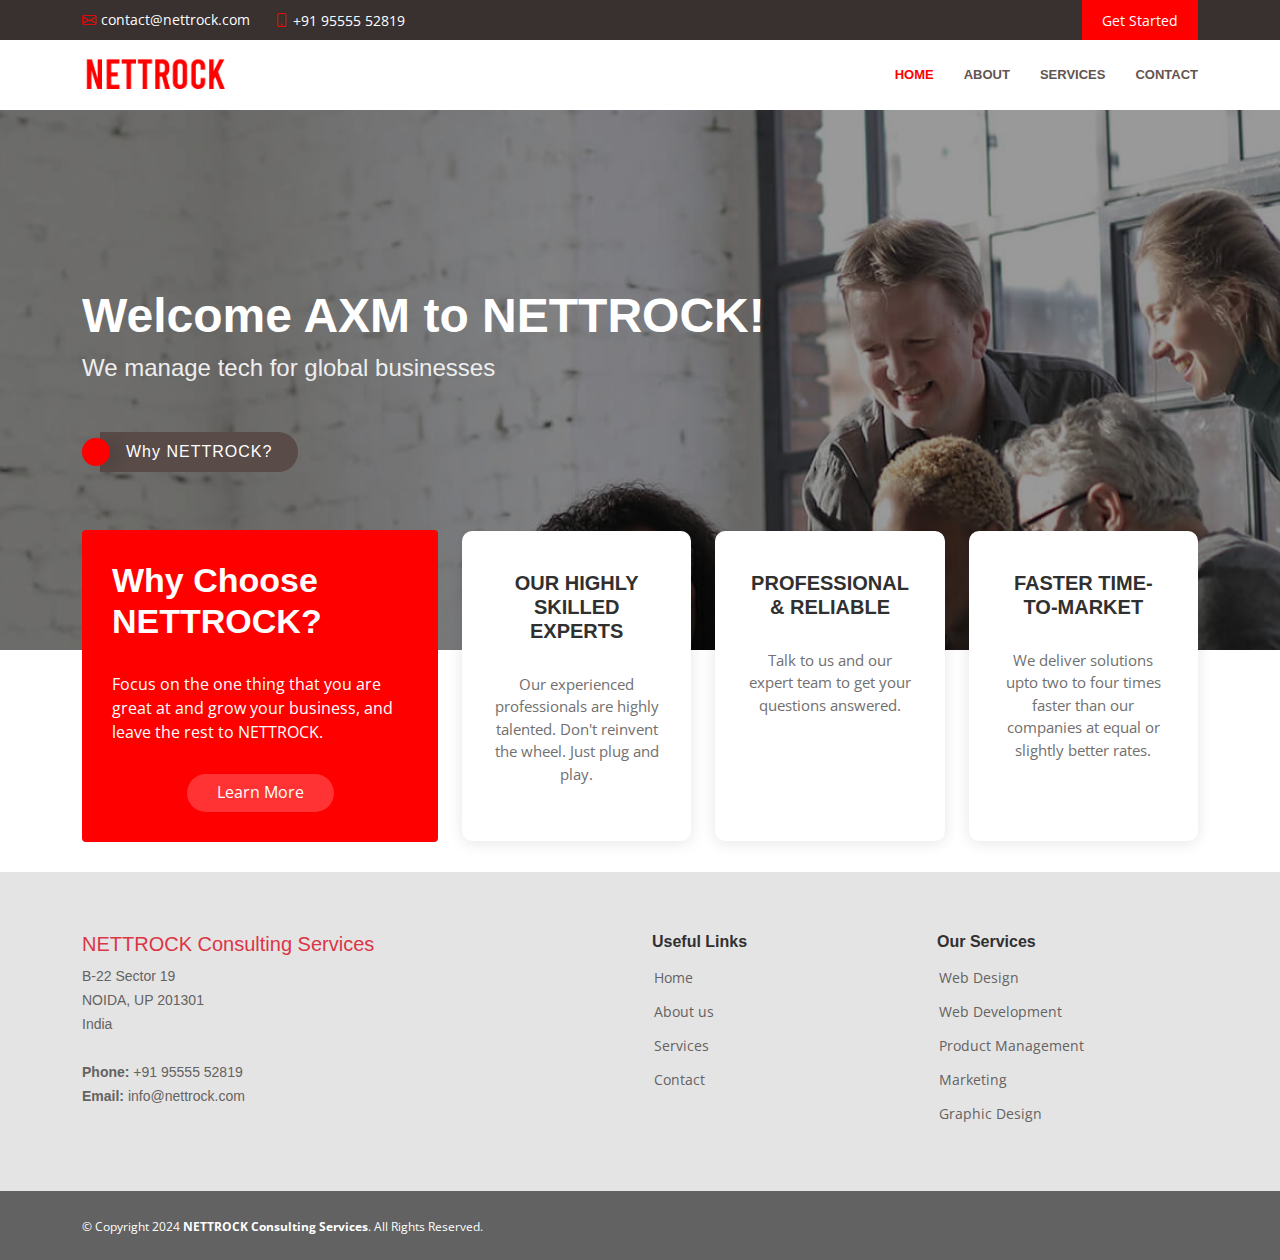
<file: index.html>
<!DOCTYPE html>
<html lang="en">


<!-- Mirrored from www.nettrock.com/ by HTTrack Website Copier/3.x [XR&CO'2014], Fri, 20 Jun 2025 09:49:19 GMT -->
<!-- Added by HTTrack --><meta http-equiv="content-type" content="text/html;charset=UTF-8" /><!-- /Added by HTTrack -->
<head>
	
<!-- Preload logo -->
<link rel="preload" as="image" href="/assets/img/nettrock-logo.png" type="image/png">

<!-- Preload fonts (for performance) -->
<link rel="preconnect" href="https://fonts.googleapis.com">
<link rel="preconnect" href="https://fonts.gstatic.com" crossorigin>
<link rel="preload" as="style" href="/assets/vendor/bootstrap/css/bootstrap.min.css">

	
  <meta charset="utf-8">
  <meta content="width=device-width, initial-scale=1.0" name="viewport">

  <title>Outsourced web and mobile app development services company | NETTROCK</title>
  <meta name="description" content="">
  <meta name="keywords" content="">

  <!-- Favicons -->
  <link href="assets/img/favicon.png" rel="icon">
  <link href="assets/img/apple-touch-icon.png" rel="apple-touch-icon">

  <!-- Google Fonts -->
 <!-- <link href="https://fonts.googleapis.com/css?family=Open+Sans:300,300i,400,400i,600,600i,700,700i|Raleway:300,300i,400,400i,500,500i,600,600i,700,700i|Poppins:300,300i,400,400i,500,500i,600,600i,700,700i" rel="stylesheet"> -->
  <link href="https://fonts.googleapis.com/css?family=Open+Sans:300,400,700" rel="stylesheet">


  <!-- Vendor CSS Files -->
  <!--<link href="assets/vendor/aos/aos.css" rel="stylesheet">-->
  <link href="assets/vendor/bootstrap/css/bootstrap.min.css" rel="stylesheet">
  <link href="assets/vendor/bootstrap-icons/bootstrap-icons.css" rel="stylesheet">
  <!--<link href="assets/vendor/boxicons/css/boxicons.min.css" rel="stylesheet">
  <link href="assets/vendor/glightbox/css/glightbox.min.css" rel="stylesheet">
  <link href="assets/vendor/swiper/swiper-bundle.min.css" rel="stylesheet">-->

  <!-- Template Main CSS File -->
  <link href="assets/css/style.css" rel="stylesheet">
</head>

<body>

  <!-- ======= Top Bar ======= -->
  <section id="topbar" class="d-flex align-items-center">
    <div class="container d-flex justify-content-center justify-content-md-between">
      <div class="contact-info d-flex align-items-center">
        <i class="bi bi-envelope d-flex align-items-center"><a href="mailto:contact@example.com">contact@nettrock.com</a></i>
        <i class="bi bi-phone d-flex align-items-center ms-4"><span>+91 95555 52819</span></i>
      </div>

      <div class="cta d-none d-md-flex align-items-center">
        <a href="contact/" class="scrollto">Get Started</a>
      </div>
    </div>
  </section>

  <!-- ======= Header ======= -->
  <header id="header" class="d-flex align-items-center">
    <div class="container d-flex align-items-center justify-content-between">

      <div class="logo">
        <a href="/"><img src="assets/img/nettrock-logo.png" alt="" class="img-fluid"></a>
      </div>

      <nav id="navbar" class="navbar">
        <ul>
          <li><a class="nav-link scrollto active" href="/">Home</a></li>
          <li><a class="nav-link scrollto" href="about/">About</a></li>
          <li><a class="nav-link scrollto" href="services/">Services</a></li>          
          <li><a class="nav-link scrollto" href="contact/">Contact</a></li>
        </ul>
        <i class="bi bi-list mobile-nav-toggle"></i>
      </nav><!-- .navbar -->

    </div>
  </header><!-- End Header -->  <main id="main">

		<!-- ======= Hero Section ======= -->
	<section id="hero" class="d-flex flex-column justify-content-center align-items-center">
	<div class="container aos-init aos-animate" data-aos="fade-in">
	  <h1>Welcome AXM to NETTROCK!</h1>
	  <h2>We manage tech for global businesses</h2>
	  <div class="d-flex align-items-center">
		<i class="bx bxs-right-arrow-alt get-started-icon"></i>
		<a href="about/" class="btn-get-started scrollto">Why NETTROCK?</a>
	  </div>
	</div>
	</section><!-- End Hero -->
  
    <!-- ======= Why Us Section ======= -->
    <section id="why-us" class="why-us">
      <div class="container">		
        <div class="row">
          <div class="col-xl-4 col-lg-5" data-aos="fade-up">
            <div class="content">
              <h3>Why Choose NETTROCK?</h3>
              <p>
                Focus on the one thing that you are great at and grow your business, and leave the rest to NETTROCK.                
              </p>
              <div class="text-center">
                <a href="about/" class="more-btn">Learn More <i class="bx bx-chevron-right"></i></a>
              </div>
            </div>
          </div>
          <div class="col-xl-8 col-lg-7 d-flex">
            <div class="icon-boxes d-flex flex-column justify-content-center">
              <div class="row">
                <div class="col-xl-4 d-flex align-items-stretch" data-aos="fade-up" data-aos-delay="100">
                  <div class="icon-box mt-4 mt-xl-0">
                    <i class="bx bx-receipt"></i>
                    <h4>OUR HIGHLY SKILLED EXPERTS</h4>
                    <p>Our experienced professionals are highly talented. Don't reinvent the wheel. Just plug and play. </p>
                  </div>
                </div>
                <div class="col-xl-4 d-flex align-items-stretch" data-aos="fade-up" data-aos-delay="200">
                  <div class="icon-box mt-4 mt-xl-0">
                    <i class="bx bx-cube-alt"></i>
                    <h4>PROFESSIONAL & RELIABLE</h4>
                    <p>Talk to us and our expert team to get your questions answered.</p>
                  </div>
                </div>
                <div class="col-xl-4 d-flex align-items-stretch" data-aos="fade-up" data-aos-delay="300">
                  <div class="icon-box mt-4 mt-xl-0">
                    <i class="bx bx-images"></i>
                    <h4>FASTER TIME-TO-MARKET</h4>
                    <p>We deliver solutions upto two to four times faster than our companies at equal or slightly better rates.</p>
                  </div>
                </div>
              </div>
            </div>
          </div>
        </div>
		
		<div class="row" style="background:silver; display:none;">
			<div class="col-xl-12 col-lg-12" data-aos="fade-up">
				<center>
				<img src="assets/img/faster-ttm.png" />
				</center>
			</div>
		</div>

      </div>
    </section><!-- End Why Us Section -->

	<!-- ======= Footer ======= -->
  <footer id="footer">

    <div class="footer-top">
      <div class="container">
        <div class="row">

          <div class="col-lg-6 col-md-6 footer-contact">
            <h5 class="text-danger">NETTROCK Consulting Services</h5>
            <p>
              B-22 Sector 19 <br>
              NOIDA, UP 201301<br>
              India<br><br>
              <strong>Phone:</strong> +91 95555 52819<br>
              <strong>Email:</strong> info@nettrock.com<br>
            </p>
          </div>

          <div class="col-lg-3 col-md-6 footer-links">
            <h4>Useful Links</h4>
            <ul>
              <li><i class="bx bx-chevron-right"></i> <a href="/">Home</a></li>
              <li><i class="bx bx-chevron-right"></i> <a href="about/">About us</a></li>
              <li><i class="bx bx-chevron-right"></i> <a href="services/">Services</a></li>
              <li><i class="bx bx-chevron-right"></i> <a href="contact/f">Contact</a></li>
            </ul>
          </div>

          <div class="col-lg-3 col-md-6 footer-links">
            <h4>Our Services</h4>
            <ul>
              <li><i class="bx bx-chevron-right"></i> <a href="#">Web Design</a></li>
              <li><i class="bx bx-chevron-right"></i> <a href="#">Web Development</a></li>
              <li><i class="bx bx-chevron-right"></i> <a href="#">Product Management</a></li>
              <li><i class="bx bx-chevron-right"></i> <a href="#">Marketing</a></li>
              <li><i class="bx bx-chevron-right"></i> <a href="#">Graphic Design</a></li>
            </ul>
          </div>

          <!--<div class="col-lg-4 col-md-6 footer-newsletter">
            <h4>Join Our Newsletter</h4>
            <form action="" method="post">
              <input type="email" name="email"><input type="submit" value="Subscribe">
            </form>
          </div>-->

        </div>
      </div>
    </div>

    <div class="container d-lg-flex py-4">

      <div class="me-lg-auto text-center text-lg-start">
        <div class="copyright">
          <small>&copy; Copyright 2024 <strong><span>NETTROCK Consulting Services</span></strong>. All Rights Reserved.</small>
        </div>        
      </div>
	  <!--
      <div class="social-links text-center text-lg-right pt-3 pt-lg-0">
        <a href="#" class="twitter"><i class="bx bxl-twitter"></i></a>
        <a href="#" class="facebook"><i class="bx bxl-facebook"></i></a>
        <a href="#" class="instagram"><i class="bx bxl-instagram"></i></a>
        <a href="#" class="google-plus"><i class="bx bxl-skype"></i></a>
        <a href="#" class="linkedin"><i class="bx bxl-linkedin"></i></a>
      </div>-->
    </div>
  </footer><!-- End Footer -->

  <a href="#" class="back-to-top d-flex align-items-center justify-content-center"><i class="bi bi-arrow-up-short"></i></a>

  <!-- Vendor JS Files -->
  <script src="assets/vendor/aos/aos.js" defer></script>
  <script src="assets/vendor/bootstrap/js/bootstrap.bundle.min.js" defer></script>
  <script src="assets/vendor/glightbox/js/glightbox.min.js" defer></script>
  <script src="assets/vendor/isotope-layout/isotope.pkgd.min.js" defer></script>
  <script src="assets/vendor/swiper/swiper-bundle.min.js" defer></script>
  <script src="assets/vendor/php-email-form/validate.js" defer></script>

  <!-- Template Main JS File -->
  <script src="assets/js/main.js" defer></script>

</body>


<!-- Mirrored from www.nettrock.com/ by HTTrack Website Copier/3.x [XR&CO'2014], Fri, 20 Jun 2025 09:49:26 GMT -->
</html>
</file>
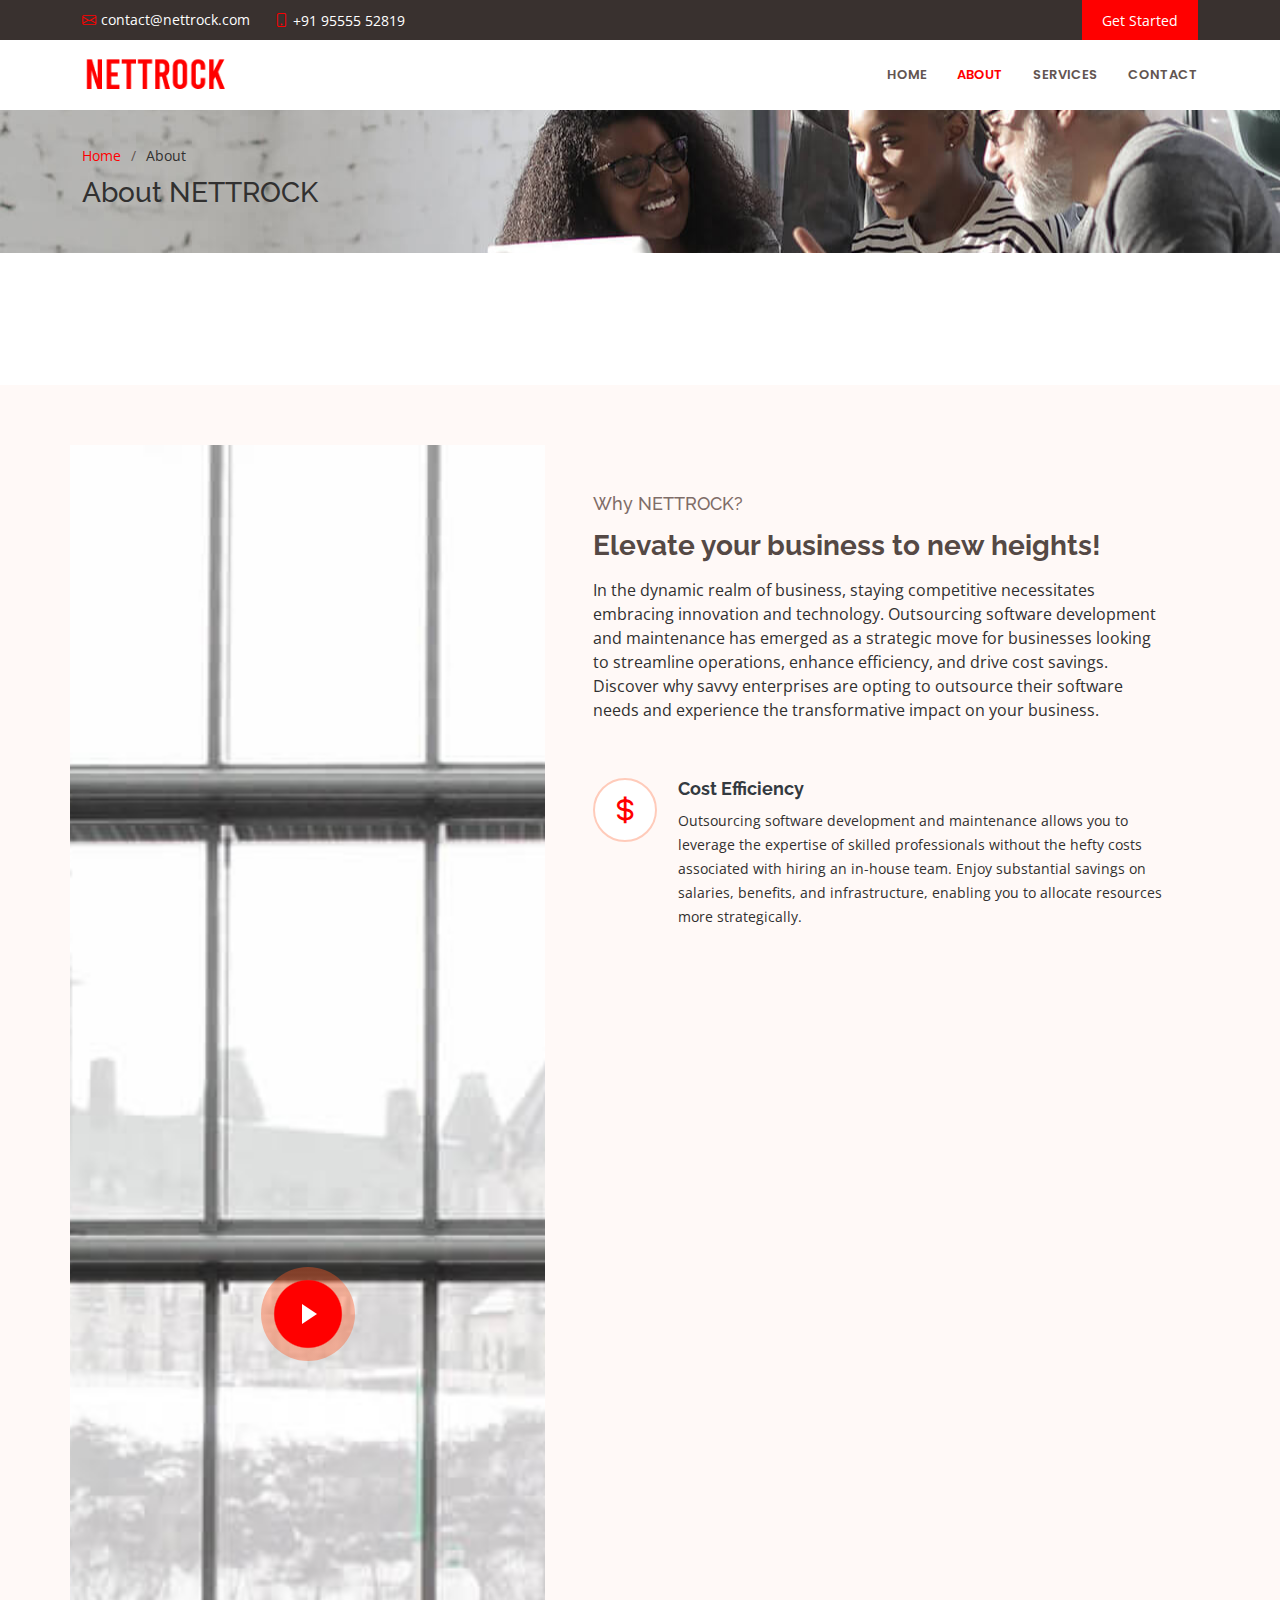
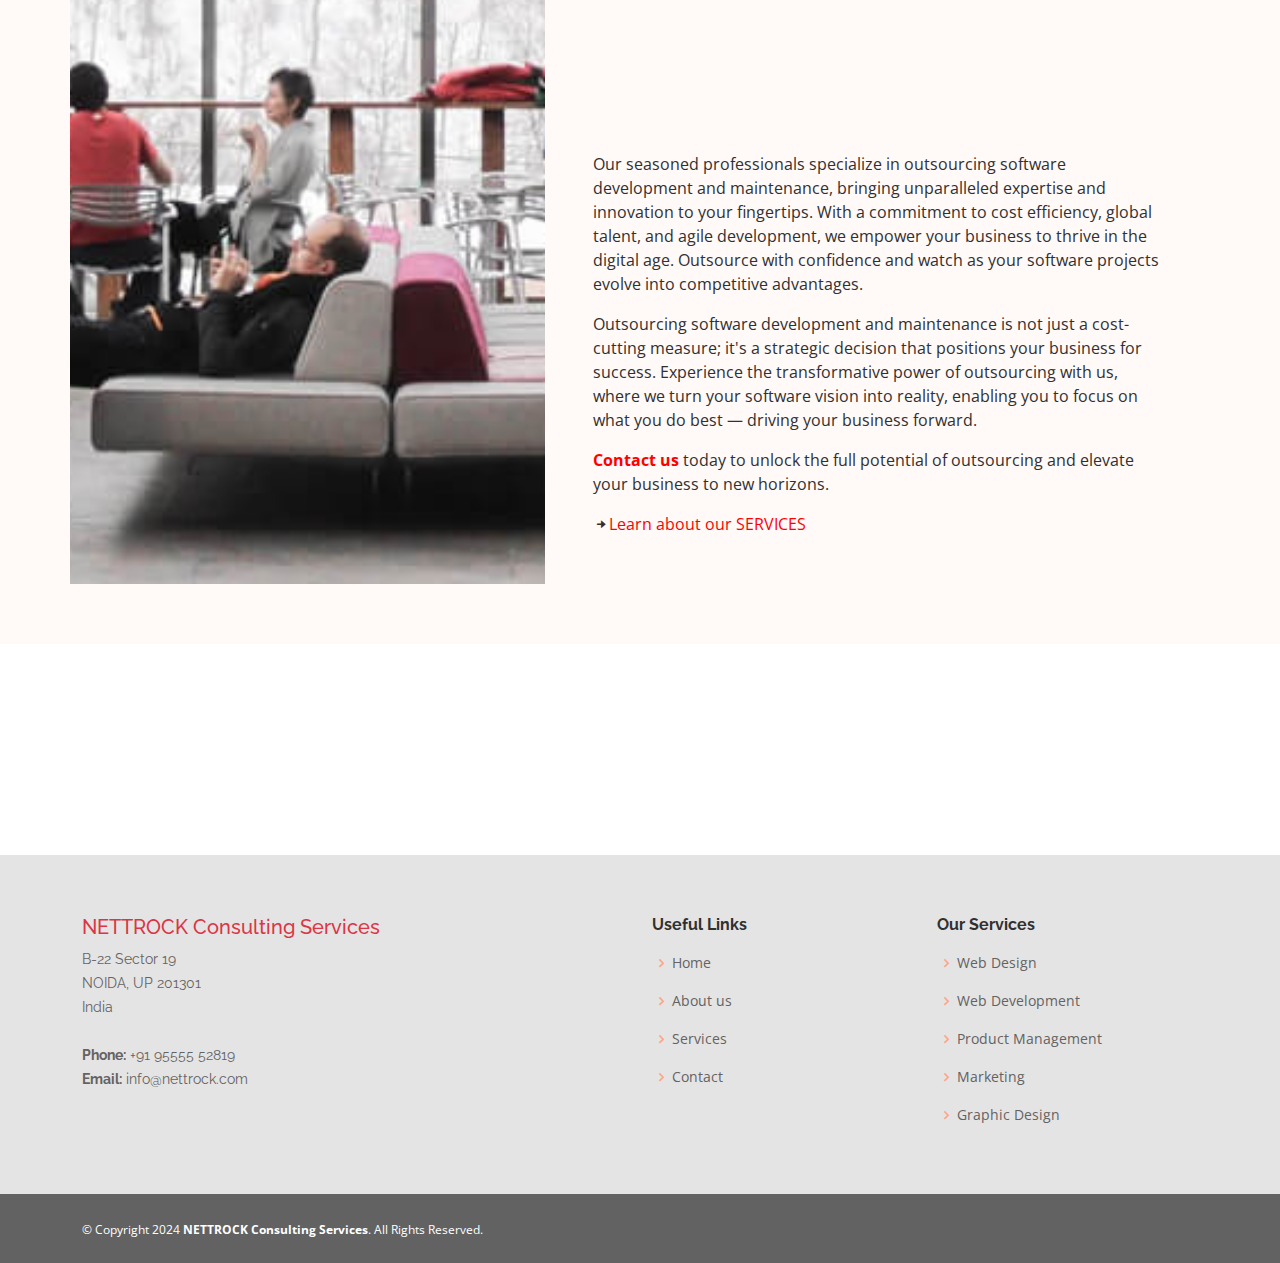
<file: about/index.html>
<!DOCTYPE html>
<html lang="en">


<!-- Mirrored from www.nettrock.com/about/ by HTTrack Website Copier/3.x [XR&CO'2014], Fri, 20 Jun 2025 09:49:31 GMT -->
<!-- Added by HTTrack --><meta http-equiv="content-type" content="text/html;charset=UTF-8" /><!-- /Added by HTTrack -->
<head>
  <meta charset="utf-8">
  <meta content="width=device-width, initial-scale=1.0" name="viewport">

  <title>Outsourcing Experts | NETTROCK</title>
  <meta name="description" content="">
  <meta name="keywords" content="">

  <!-- Favicons -->
  <link href="../assets/img/favicon.png" rel="icon">
  <link href="../assets/img/apple-touch-icon.png" rel="apple-touch-icon">

  <!-- Google Fonts -->
  <link href="https://fonts.googleapis.com/css?family=Open+Sans:300,300i,400,400i,600,600i,700,700i|Raleway:300,300i,400,400i,500,500i,600,600i,700,700i|Poppins:300,300i,400,400i,500,500i,600,600i,700,700i" rel="stylesheet">

  <!-- Vendor CSS Files -->
  <link href="../assets/vendor/aos/aos.css" rel="stylesheet">
  <link href="../assets/vendor/bootstrap/css/bootstrap.min.css" rel="stylesheet">
  <link href="../assets/vendor/bootstrap-icons/bootstrap-icons.css" rel="stylesheet">
  <link href="../assets/vendor/boxicons/css/boxicons.min.css" rel="stylesheet">
  <link href="../assets/vendor/glightbox/css/glightbox.min.css" rel="stylesheet">
  <link href="../assets/vendor/swiper/swiper-bundle.min.css" rel="stylesheet">

  <!-- Template Main CSS File -->
  <link href="../assets/css/style.css" rel="stylesheet">
</head>

<body>

  <!-- ======= Top Bar ======= -->
  <section id="topbar" class="d-flex align-items-center">
    <div class="container d-flex justify-content-center justify-content-md-between">
      <div class="contact-info d-flex align-items-center">
        <i class="bi bi-envelope d-flex align-items-center"><a href="mailto:contact@example.com">contact@nettrock.com</a></i>
        <i class="bi bi-phone d-flex align-items-center ms-4"><span>+91 95555 52819</span></i>
      </div>

      <div class="cta d-none d-md-flex align-items-center">
        <a href="../contact/index.html" class="scrollto">Get Started</a>
      </div>
    </div>
  </section>

  <!-- ======= Header ======= -->
  <header id="header" class="d-flex align-items-center">
    <div class="container d-flex align-items-center justify-content-between">

      <div class="logo">
        <a href="../index.html"><img src="../assets/img/nettrock-logo.png" alt="" class="img-fluid"></a>
      </div>

      <nav id="navbar" class="navbar">
        <ul>
          <li><a class="nav-link scrollto" href="../index.html">Home</a></li>
          <li><a class="nav-link scrollto active" href="index.html">About</a></li>
          <li><a class="nav-link scrollto" href="../services/index.html">Services</a></li>          
          <li><a class="nav-link scrollto" href="../contact/index.html">Contact</a></li>
        </ul>
        <i class="bi bi-list mobile-nav-toggle"></i>
      </nav><!-- .navbar -->

    </div>
  </header><!-- End Header -->  <main id="main">

	    <!-- ======= Breadcrumbs ======= -->
    <section id="breadcrumbs" class="breadcrumbs">
      <div class="container">
        <ol>
          <li><a href="../index.html">Home</a></li>
          <li>About</li>
        </ol>
        <h2>About NETTROCK</h2>
      </div>
    </section><!-- End Breadcrumbs -->

    <section class="inner-page pt-3">
      <div class="container">
        <p>
          <!--Example inner page template-->
        </p>
      </div>
    </section>
	
	<!-- ======= About Section ======= -->
    <section id="about" class="about section-bg">
      <div class="container">

        <div class="row">
          <div class="col-xl-5 col-lg-6 video-box d-flex justify-content-center align-items-stretch position-relative" data-aos="fade-right">
            <a href="https://www.youtube.com/watch?v=jDDaplaOz7Q" class="glightbox play-btn mb-4"></a>
          </div>

          <div class="col-xl-7 col-lg-6 icon-boxes d-flex flex-column align-items-stretch justify-content-center py-5 px-lg-5">
            <h4 data-aos="fade-up">Why NETTROCK?</h4>
            <h3 data-aos="fade-up">Elevate your business to new heights!</h3>
            <p data-aos="fade-up">In the dynamic realm of business, staying competitive necessitates embracing innovation and technology. Outsourcing software development and maintenance has emerged as a strategic move for businesses looking to streamline operations, enhance efficiency, and drive cost savings. Discover why savvy enterprises are opting to outsource their software needs and experience the transformative impact on your business.</p>

            <div class="icon-box" data-aos="fade-up">
              <div class="icon"><i class="bx bx-dollar"></i></div>
              <h4 class="title"><a href="#">Cost Efficiency</a></h4>
              <p class="description">Outsourcing software development and maintenance allows you to leverage the expertise of skilled professionals without the hefty costs associated with hiring an in-house team. Enjoy substantial savings on salaries, benefits, and infrastructure, enabling you to allocate resources more strategically.</p>
            </div>

            <div class="icon-box" data-aos="fade-up" data-aos-delay="100">
              <div class="icon"><i class="bx bx-world"></i></div>
              <h4 class="title"><a href="#">Access to Global Talent Pool</a></h4>
              <p class="description">Embrace a world of possibilities by tapping into a diverse and global talent pool. Outsourcing opens the doors to experts in various technologies and domains, ensuring that your software projects are handled by professionals with the right skills and experience.</p>
            </div>

            <div class="icon-box" data-aos="fade-up" data-aos-delay="200">
              <div class="icon"><i class="bx bx-target-lock"></i></div>
              <h4 class="title"><a href="#">Focus on Core Competencies</a></h4>
              <p class="description">By outsourcing software development and maintenance, your in-house team can concentrate on core business functions. Let specialists handle the technical intricacies, freeing up your resources to innovate, strategize, and excel in your primary areas of expertise.</p>
            </div>
			
			<div class="icon-box" data-aos="fade-up" data-aos-delay="200">
              <div class="icon"><i class="bx bx-run"></i></div>
              <h4 class="title"><a href="#">Agile Development and Faster Time-to-Market</a></h4>
              <p class="description">Outsourcing partners often follow agile methodologies, leading to faster development cycles and quicker time-to-market. Stay ahead of your competition by swiftly adapting to market changes, releasing features incrementally, and responding promptly to evolving business requirements.</p>
            </div>
			
			<div class="icon-box" data-aos="fade-up" data-aos-delay="200">
              <div class="icon"><i class="bx bx-customize"></i></div>
              <h4 class="title"><a href="#">Scalability and Flexibility</a></h4>
              <p class="description">Business needs can fluctuate, and outsourcing provides the flexibility to scale your software development and maintenance requirements according to demand. Whether you're scaling up for a new project or downscaling during periods of reduced workload, outsourcing offers the agility needed for business growth.</p>
            </div>
			<br>
			<p>Our seasoned professionals specialize in outsourcing software development and maintenance, bringing unparalleled expertise and innovation to your fingertips. With a commitment to cost efficiency, global talent, and agile development, we empower your business to thrive in the digital age. Outsource with confidence and watch as your software projects evolve into competitive advantages.
			<p>Outsourcing software development and maintenance is not just a cost-cutting measure; it's a strategic decision that positions your business for success. Experience the transformative power of outsourcing with us, where we turn your software vision into reality, enabling you to focus on what you do best &mdash; driving your business forward. 
			<p><a href="../contact/index.html"><b>Contact us</b></a> today to unlock the full potential of outsourcing and elevate your business to new horizons. 
			
			<div class="d-flex align-items-center">
				<i class="bx bxs-right-arrow-alt get-started-icon"></i>
				<a href="../services/index.html" class="btn-get-started scrollto">Learn about our SERVICES</a>
			</div>

          </div>
        </div>

      </div>
	 
    </section><!-- End About Section -->
	
    <!-- ======= Clients Section ======= -->
    <section id="clients" class="clients">
      <div class="container" data-aos="fade-up">

        <div class="clients-slider swiper">
          <div class="swiper-wrapper align-items-center">
            <div class="swiper-slide"><img src="../assets/img/clients/client-1.png" class="img-fluid" alt=""></div>
            <div class="swiper-slide"><img src="../assets/img/clients/client-2.png" class="img-fluid" alt=""></div>
            <div class="swiper-slide"><img src="../assets/img/clients/client-3.png" class="img-fluid" alt=""></div>
            <div class="swiper-slide"><img src="../assets/img/clients/client-4.png" class="img-fluid" alt=""></div>
            <div class="swiper-slide"><img src="../assets/img/clients/client-5.png" class="img-fluid" alt=""></div>
            <div class="swiper-slide"><img src="../assets/img/clients/client-6.png" class="img-fluid" alt=""></div>
            <div class="swiper-slide"><img src="../assets/img/clients/client-7.png" class="img-fluid" alt=""></div>
            <div class="swiper-slide"><img src="../assets/img/clients/client-8.png" class="img-fluid" alt=""></div>
          </div>
          <div class="swiper-pagination"></div>
        </div>

      </div>
    </section><!-- End Clients Section -->	
<!-- ======= Footer ======= -->
  <footer id="footer">

    <div class="footer-top">
      <div class="container">
        <div class="row">

          <div class="col-lg-6 col-md-6 footer-contact">
            <h5 class="text-danger">NETTROCK Consulting Services</h5>
            <p>
              B-22 Sector 19 <br>
              NOIDA, UP 201301<br>
              India<br><br>
              <strong>Phone:</strong> +91 95555 52819<br>
              <strong>Email:</strong> info@nettrock.com<br>
            </p>
          </div>

          <div class="col-lg-3 col-md-6 footer-links">
            <h4>Useful Links</h4>
            <ul>
              <li><i class="bx bx-chevron-right"></i> <a href="../index.html">Home</a></li>
              <li><i class="bx bx-chevron-right"></i> <a href="index.html">About us</a></li>
              <li><i class="bx bx-chevron-right"></i> <a href="../services/index.html">Services</a></li>
              <li><i class="bx bx-chevron-right"></i> <a href="../contact/index.html">Contact</a></li>
            </ul>
          </div>

          <div class="col-lg-3 col-md-6 footer-links">
            <h4>Our Services</h4>
            <ul>
              <li><i class="bx bx-chevron-right"></i> <a href="#">Web Design</a></li>
              <li><i class="bx bx-chevron-right"></i> <a href="#">Web Development</a></li>
              <li><i class="bx bx-chevron-right"></i> <a href="#">Product Management</a></li>
              <li><i class="bx bx-chevron-right"></i> <a href="#">Marketing</a></li>
              <li><i class="bx bx-chevron-right"></i> <a href="#">Graphic Design</a></li>
            </ul>
          </div>

          <!--<div class="col-lg-4 col-md-6 footer-newsletter">
            <h4>Join Our Newsletter</h4>
            <form action="" method="post">
              <input type="email" name="email"><input type="submit" value="Subscribe">
            </form>
          </div>-->

        </div>
      </div>
    </div>

    <div class="container d-lg-flex py-4">

      <div class="me-lg-auto text-center text-lg-start">
        <div class="copyright">
          <small>&copy; Copyright 2024 <strong><span>NETTROCK Consulting Services</span></strong>. All Rights Reserved.</small>
        </div>        
      </div>
	  <!--
      <div class="social-links text-center text-lg-right pt-3 pt-lg-0">
        <a href="#" class="twitter"><i class="bx bxl-twitter"></i></a>
        <a href="#" class="facebook"><i class="bx bxl-facebook"></i></a>
        <a href="#" class="instagram"><i class="bx bxl-instagram"></i></a>
        <a href="#" class="google-plus"><i class="bx bxl-skype"></i></a>
        <a href="#" class="linkedin"><i class="bx bxl-linkedin"></i></a>
      </div>-->
    </div>
  </footer><!-- End Footer -->

  <a href="#" class="back-to-top d-flex align-items-center justify-content-center"><i class="bi bi-arrow-up-short"></i></a>

  <!-- Vendor JS Files -->
  <script src="../assets/vendor/aos/aos.js"></script>
  <script src="../assets/vendor/bootstrap/js/bootstrap.bundle.min.js"></script>
  <script src="../assets/vendor/glightbox/js/glightbox.min.js"></script>
  <script src="../assets/vendor/isotope-layout/isotope.pkgd.min.js"></script>
  <script src="../assets/vendor/swiper/swiper-bundle.min.js"></script>
  <script src="../assets/vendor/php-email-form/validate.js"></script>

  <!-- Template Main JS File -->
  <script src="../assets/js/main.js"></script>

</body>


<!-- Mirrored from www.nettrock.com/about/ by HTTrack Website Copier/3.x [XR&CO'2014], Fri, 20 Jun 2025 09:49:33 GMT -->
</html>
</file>
<file: assets/css/style.css>
/**
* Template Name: Flexor
* Updated: Jan 29 2024 with Bootstrap v5.3.2
* Template URL: https://bootstrapmade.com/flexor-free-multipurpose-bootstrap-template/
* Author: BootstrapMade.com
* License: https://bootstrapmade.com/license/
*/

/*--------------------------------------------------------------
# General
--------------------------------------------------------------*/
body {
  font-family: "Open Sans", sans-serif;
  color: #313030;
}

a {
  color: #ff0000;
  text-decoration: none;
}

a:hover {
  color: #ff7e54;
  text-decoration: none;
}

h1,
h2,
h3,
h4,
h5,
h6 {
  font-family: "Raleway", sans-serif;
}

/*--------------------------------------------------------------
# Back to top button
--------------------------------------------------------------*/
.back-to-top {
  position: fixed;
  visibility: hidden;
  opacity: 0;
  right: 15px;
  bottom: 15px;
  z-index: 996;
  background: #ff0000;
  width: 40px;
  height: 40px;
  border-radius: 4px;
  transition: all 0.4s;
}

.back-to-top i {
  font-size: 28px;
  color: #fff;
  line-height: 0;
}

.back-to-top:hover {
  background: #ff774a;
  color: #fff;
}

.back-to-top.active {
  visibility: visible;
  opacity: 1;
}

/*--------------------------------------------------------------
# Disable aos animation delay on mobile devices
--------------------------------------------------------------*/
@media screen and (max-width: 768px) {
  [data-aos-delay] {
    transition-delay: 0 !important;
  }
}

/*--------------------------------------------------------------
# Top Bar
--------------------------------------------------------------*/
#topbar {
  background: #39312f;
  font-size: 14px;
  padding: 0;
  color: rgba(255, 255, 255, 0.8);
  height: 40px;
}

#topbar .contact-info i {
  font-style: normal;
  color: #ff0000;
}

#topbar .contact-info i a,
#topbar .contact-info i span {
  padding-left: 5px;
  color: #fff;
}

#topbar .contact-info i a {
  line-height: 0;
  transition: 0.3s;
}

#topbar .contact-info i a:hover {
  color: #ff0000;
}

#topbar .cta a {
  color: #fff;
  background: #ff0000;
  padding: 10px 20px;
  display: inline-block;
  transition: 0.3s;
}

#topbar .cta a:hover {
  background: #ff6b3b;
}

/*--------------------------------------------------------------
# Header
--------------------------------------------------------------*/
#header {
  height: 70px;
  transition: all 0.5s;
  z-index: 997;
  background: #fff;
}

#header.header-fixed {
  box-shadow: 0px 0px 20px 0px rgba(0, 0, 0, 0.1);
}

#header .logo h1 {
  font-size: 28px;
  margin: 0;
  line-height: 0;
  font-weight: 700;
  font-family: "Open Sans", sans-serif;
}

#header .logo h1 a,
#header .logo h1 a:hover {
  color: #635551;
  text-decoration: none;
}

#header .logo img {
  padding: 0;
  margin: 0;
  max-height: 40px;
}

.scrolled-offset {
  margin-top: 70px;
}

#main {
  z-index: 3;
}

/*--------------------------------------------------------------
# Navigation Menu
--------------------------------------------------------------*/
/**
* Desktop Navigation 
*/
.navbar {
  padding: 0;
}

.navbar ul {
  margin: 0;
  padding: 0;
  display: flex;
  list-style: none;
  align-items: center;
}

.navbar li {
  position: relative;
}

.navbar a,
.navbar a:focus {
  display: flex;
  align-items: center;
  justify-content: space-between;
  padding: 10px 0 10px 30px;
  font-size: 13px;
  font-family: "Poppins", sans-serif;
  color: #635551;
  white-space: nowrap;
  transition: 0.3s;
  text-transform: uppercase;
  font-weight: 600;
}

.navbar a i,
.navbar a:focus i {
  font-size: 12px;
  line-height: 0;
  margin-left: 5px;
}

.navbar a:hover,
.navbar .active,
.navbar .active:focus,
.navbar li:hover>a {
  color: #ff0000;
}

.navbar .getstarted,
.navbar .getstarted:focus {
  background: #ff0000;
  padding: 8px 20px;
  margin-left: 30px;
  border-radius: 4px;
  color: #fff;
}

.navbar .getstarted:hover,
.navbar .getstarted:focus:hover {
  color: #fff;
  background: #ff6b3b;
}

.navbar .dropdown ul {
  display: block;
  position: absolute;
  left: 14px;
  top: calc(100% + 30px);
  margin: 0;
  padding: 10px 0;
  z-index: 99;
  opacity: 0;
  visibility: hidden;
  background: #fff;
  box-shadow: 0px 0px 30px rgba(127, 137, 161, 0.25);
  transition: 0.3s;
  border-radius: 4px;
}

.navbar .dropdown ul li {
  min-width: 200px;
}

.navbar .dropdown ul a {
  padding: 10px 20px;
}

.navbar .dropdown ul a i {
  font-size: 12px;
}

.navbar .dropdown ul a:hover,
.navbar .dropdown ul .active:hover,
.navbar .dropdown ul li:hover>a {
  color: #ff0000;
}

.navbar .dropdown:hover>ul {
  opacity: 1;
  top: 100%;
  visibility: visible;
}

.navbar .dropdown .dropdown ul {
  top: 0;
  left: calc(100% - 30px);
  visibility: hidden;
}

.navbar .dropdown .dropdown:hover>ul {
  opacity: 1;
  top: 0;
  left: 100%;
  visibility: visible;
}

@media (max-width: 1366px) {
  .navbar .dropdown .dropdown ul {
    left: -90%;
  }

  .navbar .dropdown .dropdown:hover>ul {
    left: -100%;
  }
}

/**
* Mobile Navigation 
*/
.mobile-nav-toggle {
  color: #473d3a;
  font-size: 28px;
  cursor: pointer;
  display: none;
  line-height: 0;
  transition: 0.5s;
}

.mobile-nav-toggle.bi-x {
  color: #fff;
}

@media (max-width: 991px) {
  .mobile-nav-toggle {
    display: block;
  }

  .navbar ul {
    display: none;
  }
}

.navbar-mobile {
  position: fixed;
  overflow: hidden;
  top: 0;
  right: 0;
  left: 0;
  bottom: 0;
  background: rgba(43, 37, 35, 0.9);
  transition: 0.3s;
  z-index: 999;
}

.navbar-mobile .mobile-nav-toggle {
  position: absolute;
  top: 15px;
  right: 15px;
}

.navbar-mobile ul {
  display: block;
  position: absolute;
  top: 55px;
  right: 15px;
  bottom: 15px;
  left: 15px;
  padding: 10px 0;
  border-radius: 10px;
  background-color: #fff;
  overflow-y: auto;
  transition: 0.3s;
}

.navbar-mobile a,
.navbar-mobile a:focus {
  padding: 10px 20px;
  font-size: 15px;
  color: #473d3a;
}

.navbar-mobile a:hover,
.navbar-mobile .active,
.navbar-mobile li:hover>a {
  color: #ff0000;
}

.navbar-mobile .getstarted,
.navbar-mobile .getstarted:focus {
  margin: 15px;
}

.navbar-mobile .dropdown ul {
  position: static;
  display: none;
  margin: 10px 20px;
  padding: 10px 0;
  z-index: 99;
  opacity: 1;
  visibility: visible;
  background: #fff;
  box-shadow: 0px 0px 30px rgba(127, 137, 161, 0.25);
}

.navbar-mobile .dropdown ul li {
  min-width: 200px;
}

.navbar-mobile .dropdown ul a {
  padding: 10px 20px;
}

.navbar-mobile .dropdown ul a i {
  font-size: 12px;
}

.navbar-mobile .dropdown ul a:hover,
.navbar-mobile .dropdown ul .active:hover,
.navbar-mobile .dropdown ul li:hover>a {
  color: #ff0000;
}

.navbar-mobile .dropdown>.dropdown-active {
  display: block;
}

/*--------------------------------------------------------------
# Hero Section
--------------------------------------------------------------*/
#hero {
  width: 100%;
  height: 60vh;
  background: url("../img/hero-bg.jpg") center center;
  background-size: cover;
  position: relative;
  z-index: 1;
  padding: 0;
  margin-bottom: -120px;
}

#hero:before {
  content: "";
  background: rgba(0, 0, 0, 0.4);
  position: absolute;
  bottom: 0;
  top: 0;
  left: 0;
  right: 0;
}

#hero .container {
  z-index: 2;
}

#hero h1 {
  margin: 0 0 10px 0;
  font-size: 48px;
  font-weight: 700;
  line-height: 56px;
  color: #fff;
}

#hero h2 {
  color: #eee;
  margin-bottom: 50px;
  font-size: 24px;
}

#hero .get-started-icon {
  font-size: 24px;
  background: #ff0000;
  padding: 14px;
  color: #fff;
  border-radius: 50px;
  position: relative;
  z-index: 5;
  box-shadow: 10px 2px 15px rgba(0, 0, 0, 0.1);
}

#hero .btn-get-started {
  font-family: "Raleway", sans-serif;
  font-weight: 400;
  font-size: 16px;
  letter-spacing: 1px;
  display: inline-block;
  transition: 0.5s;
  margin-left: -10px;
  padding: 8px 26px 8px 26px;
  color: #fff;
  background: #584b48;
  border-radius: 0 50px 50px 0;
  position: relative;
  z-index: 4;
}

#hero .btn-get-started:hover {
  background: #ff0000;
}

@media (min-width: 1024px) {
  #hero {
    background-attachment: fixed;
  }
}

@media (max-width: 1024px),
(max-height: 768px) {
  #hero {
    margin-bottom: -150px;
    height: 80vh;
  }
}

@media (max-width: 768px) {
  #hero {
    height: 80vh;
  }

  #hero h1 {
    font-size: 28px;
    line-height: 36px;
  }

  #hero h2 {
    font-size: 18px;
    line-height: 24px;
    margin-bottom: 30px;
  }
}

@media (max-height: 640px) {
  #hero {
    height: 120vh;
  }
}

/*--------------------------------------------------------------
# Sections General
--------------------------------------------------------------*/
section {
  padding: 60px 0;
  overflow: hidden;
}

.section-bg {
  background-color: #fff9f7;
}

.section-title {
  text-align: center;
  padding-bottom: 30px;
}

.section-title h2 {
  font-size: 32px;
  font-weight: 500;
  margin-bottom: 20px;
  padding-bottom: 0;
  font-family: "Poppins", sans-serif;
  color: #635551;
}

.section-title p {
  margin-bottom: 0;
}

/*--------------------------------------------------------------
# Breadcrumbs
--------------------------------------------------------------*/
.breadcrumbs {
  padding: 35px 0;
  background: #baacac; /* #f4f2f2; */
  margin-bottom: 40px;
  background: url(../img/hero-bg.jpg) center 70%;
}

.breadcrumbs h2 {
  font-size: 28px;
  font-weight: 500;
}

.breadcrumbs ol {
  display: flex;
  flex-wrap: wrap;
  list-style: none;
  padding: 0 0 10px 0;
  margin: 0;
  font-size: 14px;
}

.breadcrumbs ol li+li {
  padding-left: 10px;
}

.breadcrumbs ol li+li::before {
  display: inline-block;
  padding-right: 10px;
  color: #635551;
  content: "/";
}

/*--------------------------------------------------------------
# Why Us
--------------------------------------------------------------*/
.why-us {
  padding: 0 0 30px 0;
  position: relative;
  z-index: 3;
}

.why-us .content {
  padding: 30px;
  background: #ff0000;
  border-radius: 4px;
  color: #fff;
}

.why-us .content h3 {
  font-weight: 700;
  font-size: 34px;
  margin-bottom: 30px;
}

.why-us .content p {
  margin-bottom: 30px;
}

.why-us .content .more-btn {
  display: inline-block;
  background: rgba(255, 255, 255, 0.2);
  padding: 6px 30px 8px 30px;
  color: #fff;
  border-radius: 50px;
  transition: all ease-in-out 0.4s;
}

.why-us .content .more-btn i {
  font-size: 14px;
}

.why-us .content .more-btn:hover {
  color: #ff0000;
  background: #fff;
}

.why-us .icon-boxes .icon-box {
  text-align: center;
  border-radius: 10px;
  background: #fff;
  box-shadow: 0px 2px 15px rgba(0, 0, 0, 0.1);
  padding: 40px 30px;
  width: 100%;
}

.why-us .icon-boxes .icon-box i {
  font-size: 40px;
  color: #ff0000;
  margin-bottom: 30px;
}

.why-us .icon-boxes .icon-box h4 {
  font-size: 20px;
  font-weight: 700;
  margin: 0 0 30px 0;
}

.why-us .icon-boxes .icon-box p {
  font-size: 15px;
  color: #716f6f;
}

/*--------------------------------------------------------------
# About
--------------------------------------------------------------*/
.about .icon-boxes h4 {
  font-size: 18px;
  color: #7f6d68;
  margin-bottom: 15px;
}

.about .icon-boxes h3 {
  font-size: 28px;
  font-weight: 700;
  color: #554945;
  margin-bottom: 15px;
}

.about .icon-box {
  margin-top: 40px;
}

.about .icon-box .icon {
  float: left;
  display: flex;
  align-items: center;
  justify-content: center;
  width: 64px;
  height: 64px;
  border: 2px solid #ffcbba;
  border-radius: 50px;
  transition: 0.5s;
  background: #fff;
}

.about .icon-box .icon i {
  color: #ff0000;
  font-size: 32px;
}

.about .icon-box:hover .icon {
  background: #ff0000;
  border-color: #ff0000;
}

.about .icon-box:hover .icon i {
  color: #fff;
}

.about .icon-box .title {
  margin-left: 85px;
  font-weight: 700;
  margin-bottom: 10px;
  font-size: 18px;
}

.about .icon-box .title a {
  color: #343a40;
  transition: 0.3s;
}

.about .icon-box .title a:hover {
  color: #ff0000;
}

.about .icon-box .description {
  margin-left: 85px;
  line-height: 24px;
  font-size: 14px;
}

.about .video-box {
  background: url("../img/about-img.jpg") center center no-repeat;
  background-size: cover;
  min-height: 500px;
}

.about .play-btn {
  width: 94px;
  height: 94px;
  background: radial-gradient(#ff0000 50%, rgba(255, 88, 33, 0.4) 52%);
  border-radius: 50%;
  display: block;
  position: absolute;
  left: calc(50% - 47px);
  top: calc(50% - 47px);
  overflow: hidden;
}

.about .play-btn::after {
  content: "";
  position: absolute;
  left: 50%;
  top: 50%;
  transform: translateX(-40%) translateY(-50%);
  width: 0;
  height: 0;
  border-top: 10px solid transparent;
  border-bottom: 10px solid transparent;
  border-left: 15px solid #fff;
  z-index: 100;
  transition: all 400ms cubic-bezier(0.55, 0.055, 0.675, 0.19);
}

.about .play-btn::before {
  content: "";
  position: absolute;
  width: 120px;
  height: 120px;
  animation-delay: 0s;
  animation: pulsate-btn 2s;
  animation-direction: forwards;
  animation-iteration-count: infinite;
  animation-timing-function: steps;
  opacity: 1;
  border-radius: 50%;
  border: 5px solid rgba(255, 88, 33, 0.7);
  top: -15%;
  left: -15%;
  background: rgba(198, 16, 0, 0);
}

.about .play-btn:hover::after {
  border-left: 15px solid #ff0000;
  transform: scale(20);
}

.about .play-btn:hover::before {
  content: "";
  position: absolute;
  left: 50%;
  top: 50%;
  transform: translateX(-40%) translateY(-50%);
  width: 0;
  height: 0;
  border: none;
  border-top: 10px solid transparent;
  border-bottom: 10px solid transparent;
  border-left: 15px solid #fff;
  z-index: 200;
  animation: none;
  border-radius: 0;
}

@keyframes pulsate-btn {
  0% {
    transform: scale(0.6, 0.6);
    opacity: 1;
  }

  100% {
    transform: scale(1, 1);
    opacity: 0;
  }
}

/*--------------------------------------------------------------
# Clients
--------------------------------------------------------------*/
.clients .swiper-pagination {
  margin-top: 20px;
  position: relative;
}

.clients .swiper-pagination .swiper-pagination-bullet {
  width: 12px;
  height: 12px;
  background-color: #fff;
  opacity: 1;
  border: 1px solid #ff0000;
}

.clients .swiper-pagination .swiper-pagination-bullet-active {
  background-color: #ff0000;
}

.clients .swiper-slide img {
  opacity: 0.5;
  filter: grayscale(100%);
}

.clients .swiper-slide img:hover {
  filter: none;
  opacity: 1;
}

/*--------------------------------------------------------------
# Services
--------------------------------------------------------------*/
.services .icon-box {
  padding: 50px 20px;
  margin-top: 35px;
  margin-bottom: 25px;
  text-align: center;
  height: 200px;
  position: relative;
  background: #fff;
  box-shadow: 0px 2px 15px rgba(0, 0, 0, 0.1);
}

.services .icon {
  position: absolute;
  top: -36px;
  left: calc(50% - 36px);
  transition: 0.2s;
  border-radius: 50%;
  border: 6px solid #fff;
  display: flex;
  justify-content: center;
  align-items: center;
  flex-direction: column;
  text-align: center;
  width: 72px;
  height: 72px;
  background: #ff0000;
}

.services .icon i {
  color: #fff;
  font-size: 24px;
  line-height: 0;
}

.services .title {
  font-weight: 700;
  margin-bottom: 15px;
  font-size: 18px;
  text-transform: uppercase;
}

.services .title a {
  color: #343a40;
}

.services .icon-box:hover .icon {
  background: #fff;
  border: 2px solid #ff0000;
}

.services .icon-box:hover .icon i {
  color: #ff0000;
}

.services .icon-box:hover .title a {
  color: #ff0000;
}

.services .description {
  line-height: 24px;
  font-size: 14px;
}

/*--------------------------------------------------------------
# Values
--------------------------------------------------------------*/
.values .card {
  border: 0;
  padding: 160px 20px 20px 20px;
  position: relative;
  width: 100%;
  background-size: cover;
  background-repeat: no-repeat;
  background-position: center center;
}

.values .card-body {
  z-index: 10;
  background: rgba(255, 255, 255, 0.9);
  padding: 15px 30px;
  box-shadow: 0px 2px 15px rgba(0, 0, 0, 0.1);
  transition: 0.3s;
  transition: ease-in-out 0.4s;
  border-radius: 5px;
}

.values .card-title {
  font-weight: 700;
  text-align: center;
  margin-bottom: 15px;
}

.values .card-title a {
  color: #473d3a;
}

.values .card-text {
  color: #4b4949;
}

.values .read-more a {
  color: #656262;
  text-transform: uppercase;
  font-weight: 600;
  font-size: 12px;
  transition: 0.4s;
}

.values .read-more a:hover {
  text-decoration: underline;
}

.values .card:hover .card-body {
  background: #ff0000;
}

.values .card:hover .read-more a,
.values .card:hover .card-title,
.values .card:hover .card-title a,
.values .card:hover .card-text {
  color: #fff;
}

/*--------------------------------------------------------------
# Testimonials
--------------------------------------------------------------*/
.testimonials {
  padding: 80px 0;
  background: url("../img/testimonials-bg.jpg") no-repeat;
  background-position: center center;
  background-size: cover;
  position: relative;
}

.testimonials::before {
  content: "";
  position: absolute;
  left: 0;
  right: 0;
  top: 0;
  bottom: 0;
  background: rgba(0, 0, 0, 0.5);
}

.testimonials .section-header {
  margin-bottom: 40px;
}

.testimonials .testimonials-carousel,
.testimonials .testimonials-slider {
  overflow: hidden;
}

.testimonials .testimonial-item {
  text-align: center;
  color: #fff;
}

.testimonials .testimonial-item .testimonial-img {
  width: 100px;
  border-radius: 50%;
  border: 6px solid rgba(255, 255, 255, 0.15);
  margin: 0 auto;
}

.testimonials .testimonial-item h3 {
  font-size: 20px;
  font-weight: bold;
  margin: 10px 0 5px 0;
  color: #fff;
}

.testimonials .testimonial-item h4 {
  font-size: 14px;
  color: #ddd;
  margin: 0 0 15px 0;
}

.testimonials .testimonial-item .quote-icon-left,
.testimonials .testimonial-item .quote-icon-right {
  color: rgba(255, 255, 255, 0.4);
  font-size: 26px;
}

.testimonials .testimonial-item .quote-icon-left {
  display: inline-block;
  left: -5px;
  position: relative;
}

.testimonials .testimonial-item .quote-icon-right {
  display: inline-block;
  right: -5px;
  position: relative;
  top: 10px;
}

.testimonials .testimonial-item p {
  font-style: italic;
  margin: 0 auto 15px auto;
  color: #eee;
}

.testimonials .swiper-pagination {
  margin-top: 20px;
  position: relative;
}

.testimonials .swiper-pagination .swiper-pagination-bullet {
  width: 12px;
  height: 12px;
  background-color: rgba(255, 255, 255, 0.5);
  opacity: 1;
}

.testimonials .swiper-pagination .swiper-pagination-bullet-active {
  background-color: #ff0000;
}

@media (min-width: 992px) {
  .testimonials .testimonial-item p {
    width: 80%;
  }
}

/*--------------------------------------------------------------
# Portfolio
--------------------------------------------------------------*/
.portfolio #portfolio-flters {
  padding: 0;
  margin: 0 auto 35px auto;
  list-style: none;
  text-align: center;
  border-radius: 50px;
  padding: 2px 15px;
}

.portfolio #portfolio-flters li {
  cursor: pointer;
  display: inline-block;
  padding: 10px 20px 12px 20px;
  font-size: 14px;
  font-weight: 600;
  line-height: 1;
  text-transform: uppercase;
  color: #313030;
  margin-bottom: 5px;
  transition: all 0.3s ease-in-out;
  border-radius: 50px;
}

.portfolio #portfolio-flters li:hover,
.portfolio #portfolio-flters li.filter-active {
  color: #ff0000;
  background: #fff1ed;
}

.portfolio #portfolio-flters li:last-child {
  margin-right: 0;
}

.portfolio .portfolio-item {
  margin-bottom: 30px;
}

.portfolio .portfolio-item .portfolio-info {
  opacity: 0;
  position: absolute;
  left: 30px;
  right: 30px;
  bottom: 0;
  z-index: 3;
  transition: all ease-in-out 0.3s;
  background: rgba(255, 255, 255, 0.9);
  padding: 15px;
}

.portfolio .portfolio-item .portfolio-info h4 {
  font-size: 18px;
  color: #fff;
  font-weight: 600;
  color: #473d3a;
}

.portfolio .portfolio-item .portfolio-info p {
  color: #7f6d68;
  font-size: 14px;
  margin-bottom: 0;
}

.portfolio .portfolio-item .portfolio-info .preview-link,
.portfolio .portfolio-item .portfolio-info .details-link {
  position: absolute;
  right: 40px;
  font-size: 24px;
  top: calc(50% - 18px);
  color: #635551;
}

.portfolio .portfolio-item .portfolio-info .preview-link:hover,
.portfolio .portfolio-item .portfolio-info .details-link:hover {
  color: #ff0000;
}

.portfolio .portfolio-item .portfolio-info .details-link {
  right: 10px;
}

.portfolio .portfolio-item .portfolio-links {
  opacity: 0;
  left: 0;
  right: 0;
  text-align: center;
  z-index: 3;
  position: absolute;
  transition: all ease-in-out 0.3s;
}

.portfolio .portfolio-item .portfolio-links a {
  color: #fff;
  margin: 0 2px;
  font-size: 28px;
  display: inline-block;
  transition: 0.3s;
}

.portfolio .portfolio-item .portfolio-links a:hover {
  color: #ffa587;
}

.portfolio .portfolio-item:hover .portfolio-info {
  opacity: 1;
  bottom: 20px;
}

/*--------------------------------------------------------------
# Portfolio Details
--------------------------------------------------------------*/
.portfolio-details {
  padding-top: 20px;
}

.portfolio-details .portfolio-details-slider img {
  width: 100%;
}

.portfolio-details .portfolio-details-slider .swiper-pagination {
  margin-top: 20px;
  position: relative;
}

.portfolio-details .portfolio-details-slider .swiper-pagination .swiper-pagination-bullet {
  width: 12px;
  height: 12px;
  background-color: #fff;
  opacity: 1;
  border: 1px solid #ff0000;
}

.portfolio-details .portfolio-details-slider .swiper-pagination .swiper-pagination-bullet-active {
  background-color: #ff0000;
}

.portfolio-details .portfolio-info {
  padding: 30px;
  box-shadow: 0px 0 30px rgba(71, 61, 58, 0.08);
}

.portfolio-details .portfolio-info h3 {
  font-size: 22px;
  font-weight: 700;
  margin-bottom: 20px;
  padding-bottom: 20px;
  border-bottom: 1px solid #eee;
}

.portfolio-details .portfolio-info ul {
  list-style: none;
  padding: 0;
  font-size: 15px;
}

.portfolio-details .portfolio-info ul li+li {
  margin-top: 10px;
}

.portfolio-details .portfolio-description {
  padding-top: 30px;
}

.portfolio-details .portfolio-description h2 {
  font-size: 26px;
  font-weight: 700;
  margin-bottom: 20px;
}

.portfolio-details .portfolio-description p {
  padding: 0;
}

/*--------------------------------------------------------------
# Team
--------------------------------------------------------------*/
.team .member {
  margin-bottom: 20px;
  overflow: hidden;
  text-align: center;
  border-radius: 5px;
  background: #fff;
  box-shadow: 0px 2px 15px rgba(0, 0, 0, 0.1);
}

.team .member .member-img {
  position: relative;
  overflow: hidden;
}

.team .member .social {
  position: absolute;
  left: 0;
  bottom: 0;
  right: 0;
  height: 40px;
  opacity: 0;
  transition: ease-in-out 0.3s;
  background: rgba(255, 255, 255, 0.85);
  display: flex;
  align-items: center;
  justify-content: center;
}

.team .member .social a {
  transition: color 0.3s;
  color: #473d3a;
  margin: 0 10px;
  display: inline-flex;
  align-items: center;
  justify-content: center;
}

.team .member .social a:hover {
  color: #ff0000;
}

.team .member .social i {
  font-size: 18px;
  line-height: 0;
}

.team .member .member-info {
  padding: 25px 15px;
}

.team .member .member-info h4 {
  font-weight: 700;
  margin-bottom: 5px;
  font-size: 18px;
  color: #473d3a;
}

.team .member .member-info span {
  display: block;
  font-size: 13px;
  font-weight: 400;
  color: #989595;
}

.team .member .member-info p {
  font-style: italic;
  font-size: 14px;
  line-height: 26px;
  color: #656262;
}

.team .member:hover .social {
  opacity: 1;
}

/*--------------------------------------------------------------
# Pricing
--------------------------------------------------------------*/
.pricing .box {
  padding: 20px;
  background: #fff;
  text-align: center;
  box-shadow: 0px 0px 4px rgba(0, 0, 0, 0.12);
  border-radius: 5px;
  position: relative;
  overflow: hidden;
}

.pricing h3 {
  font-weight: 400;
  margin: -20px -20px 20px -20px;
  padding: 20px 15px;
  font-size: 16px;
  font-weight: 600;
  color: #656262;
  background: #f8f8f8;
}

.pricing h4 {
  font-size: 36px;
  color: #ff0000;
  font-weight: 600;
  font-family: "Poppins", sans-serif;
  margin-bottom: 20px;
}

.pricing h4 sup {
  font-size: 20px;
  top: -15px;
  left: -3px;
}

.pricing h4 span {
  color: #bababa;
  font-size: 16px;
  font-weight: 300;
}

.pricing ul {
  padding: 0;
  list-style: none;
  color: #313030;
  text-align: center;
  line-height: 20px;
  font-size: 14px;
}

.pricing ul li {
  padding-bottom: 16px;
}

.pricing ul i {
  color: #ff0000;
  font-size: 18px;
  padding-right: 4px;
}

.pricing ul .na {
  color: #ccc;
  text-decoration: line-through;
}

.pricing .btn-wrap {
  margin: 20px -20px -20px -20px;
  padding: 20px 15px;
  background: #f8f8f8;
  text-align: center;
}

.pricing .btn-buy {
  background: #ff0000;
  display: inline-block;
  padding: 6px 35px 8px 35px;
  border-radius: 4px;
  color: #fff;
  transition: none;
  font-size: 14px;
  font-weight: 400;
  font-family: "Raleway", sans-serif;
  font-weight: 600;
  box-shadow: 0 3px 7px rgba(255, 88, 33, 0.4);
  transition: 0.3s;
}

.pricing .btn-buy:hover {
  background: #ff7e54;
}

.pricing .featured h3 {
  color: #fff;
  background: #ff0000;
  box-shadow: 0 3px 7px rgba(255, 88, 33, 0.4);
}

.pricing .advanced {
  width: 200px;
  position: absolute;
  top: 18px;
  right: -68px;
  transform: rotate(45deg);
  z-index: 1;
  font-size: 14px;
  padding: 1px 0 3px 0;
  background: #ff0000;
  color: #fff;
}

/*--------------------------------------------------------------
# F.A.Q
--------------------------------------------------------------*/
.faq .faq-list {
  padding: 0 100px;
}

.faq .faq-list ul {
  padding: 0;
  list-style: none;
}

.faq .faq-list li+li {
  margin-top: 15px;
}

.faq .faq-list li {
  padding: 20px;
  background: #fff;
  border-radius: 4px;
  position: relative;
}

.faq .faq-list a {
  display: block;
  position: relative;
  font-family: "Poppins", sans-serif;
  font-size: 16px;
  line-height: 24px;
  font-weight: 500;
  padding: 0 30px;
  outline: none;
  cursor: pointer;
}

.faq .faq-list .icon-help {
  font-size: 24px;
  position: absolute;
  right: 0;
  left: 20px;
  color: #ffb8a1;
}

.faq .faq-list .icon-show,
.faq .faq-list .icon-close {
  font-size: 24px;
  position: absolute;
  right: 0;
  top: 0;
}

.faq .faq-list p {
  margin-bottom: 0;
  padding: 10px 0 0 0;
}

.faq .faq-list .icon-show {
  display: none;
}

.faq .faq-list a.collapsed {
  color: #343a40;
}

.faq .faq-list a.collapsed:hover {
  color: #ff0000;
}

.faq .faq-list a.collapsed .icon-show {
  display: inline-block;
}

.faq .faq-list a.collapsed .icon-close {
  display: none;
}

@media (max-width: 1200px) {
  .faq .faq-list {
    padding: 0;
  }
}

/*--------------------------------------------------------------
# Contact
--------------------------------------------------------------*/
.contact .info-box {
  color: #313030;
  box-shadow: 0 0 30px rgba(214, 215, 216, 0.6);
  padding: 20px;
}

.contact .info-box i {
  font-size: 32px;
  color: #ff0000;
  border-radius: 50%;
  padding: 8px;
  border: 2px dotted #ffded4;
  float: left;
}

.contact .info-box h3 {
  font-size: 20px;
  color: #656262;
  font-weight: 700;
  margin: 10px 0 10px 68px;
}

.contact .info-box p {
  padding: 0;
  line-height: 24px;
  font-size: 14px;
  margin: 0 0 0 68px;
}

.contact .php-email-form {
  box-shadow: 0 0 30px rgba(214, 215, 216, 0.6);
  padding: 30px;
}

.contact .php-email-form .error-message {
  display: none;
  color: #fff;
  background: #ed3c0d;
  text-align: left;
  padding: 15px;
  font-weight: 600;
}

.contact .php-email-form .error-message br+br {
  margin-top: 25px;
}

.contact .php-email-form .sent-message {
  display: none;
  color: #fff;
  background: #18d26e;
  text-align: center;
  padding: 15px;
  font-weight: 600;
}

.contact .php-email-form .loading {
  display: none;
  background: #fff;
  text-align: center;
  padding: 15px;
}

.contact .php-email-form .loading:before {
  content: "";
  display: inline-block;
  border-radius: 50%;
  width: 24px;
  height: 24px;
  margin: 0 10px -6px 0;
  border: 3px solid #18d26e;
  border-top-color: #eee;
  animation: animate-loading 1s linear infinite;
}

.contact .php-email-form input,
.contact .php-email-form textarea {
  border-radius: 0;
  box-shadow: none;
  font-size: 14px;
}

.contact .php-email-form input:focus,
.contact .php-email-form textarea:focus {
  border-color: #ff0000;
}

.contact .php-email-form input {
  padding: 10px 15px;
}

.contact .php-email-form textarea {
  padding: 12px 15px;
}

.contact .php-email-form button[type=submit] {
  background: #ff0000;
  border: 0;
  padding: 10px 24px;
  color: #fff;
  transition: 0.4s;
}

.contact .php-email-form button[type=submit]:hover {
  background: #ff7e54;
}

@keyframes animate-loading {
  0% {
    transform: rotate(0deg);
  }

  100% {
    transform: rotate(360deg);
  }
}

/*--------------------------------------------------------------
# Blog
--------------------------------------------------------------*/
.blog {
  padding: 20px 0;
}

.blog .entry {
  padding: 30px;
  margin-bottom: 60px;
  box-shadow: 0 4px 16px rgba(0, 0, 0, 0.1);
}

.blog .entry .entry-img {
  max-height: 440px;
  margin: -30px -30px 20px -30px;
  overflow: hidden;
}

.blog .entry .entry-title {
  font-size: 28px;
  font-weight: bold;
  padding: 0;
  margin: 0 0 20px 0;
}

.blog .entry .entry-title a {
  color: #473d3a;
  transition: 0.3s;
}

.blog .entry .entry-title a:hover {
  color: #ff0000;
}

.blog .entry .entry-meta {
  margin-bottom: 15px;
  color: #afa29e;
}

.blog .entry .entry-meta ul {
  display: flex;
  flex-wrap: wrap;
  list-style: none;
  align-items: center;
  padding: 0;
  margin: 0;
}

.blog .entry .entry-meta ul li+li {
  padding-left: 20px;
}

.blog .entry .entry-meta i {
  font-size: 16px;
  margin-right: 8px;
  line-height: 0;
}

.blog .entry .entry-meta a {
  color: #656262;
  font-size: 14px;
  display: inline-block;
  line-height: 1;
}

.blog .entry .entry-content p {
  line-height: 24px;
}

.blog .entry .entry-content .read-more {
  -moz-text-align-last: right;
  text-align-last: right;
}

.blog .entry .entry-content .read-more a {
  display: inline-block;
  background: #ff0000;
  color: #fff;
  padding: 6px 20px;
  transition: 0.3s;
  font-size: 14px;
  border-radius: 4px;
}

.blog .entry .entry-content .read-more a:hover {
  background: #ff6b3b;
}

.blog .entry .entry-content h3 {
  font-size: 22px;
  margin-top: 30px;
  font-weight: bold;
}

.blog .entry .entry-content blockquote {
  overflow: hidden;
  background-color: #fafafa;
  padding: 60px;
  position: relative;
  text-align: center;
  margin: 20px 0;
}

.blog .entry .entry-content blockquote p {
  color: #313030;
  line-height: 1.6;
  margin-bottom: 0;
  font-style: italic;
  font-weight: 500;
  font-size: 22px;
}

.blog .entry .entry-content blockquote::after {
  content: "";
  position: absolute;
  left: 0;
  top: 0;
  bottom: 0;
  width: 3px;
  background-color: #473d3a;
  margin-top: 20px;
  margin-bottom: 20px;
}

.blog .entry .entry-footer {
  padding-top: 10px;
  border-top: 1px solid #e6e6e6;
}

.blog .entry .entry-footer i {
  color: #988782;
  display: inline;
}

.blog .entry .entry-footer a {
  color: #554945;
  transition: 0.3s;
}

.blog .entry .entry-footer a:hover {
  color: #ff0000;
}

.blog .entry .entry-footer .cats {
  list-style: none;
  display: inline;
  padding: 0 20px 0 0;
  font-size: 14px;
}

.blog .entry .entry-footer .cats li {
  display: inline-block;
}

.blog .entry .entry-footer .tags {
  list-style: none;
  display: inline;
  padding: 0;
  font-size: 14px;
}

.blog .entry .entry-footer .tags li {
  display: inline-block;
}

.blog .entry .entry-footer .tags li+li::before {
  padding-right: 6px;
  color: #6c757d;
  content: ",";
}

.blog .entry .entry-footer .share {
  font-size: 16px;
}

.blog .entry .entry-footer .share i {
  padding-left: 5px;
}

.blog .entry-single {
  margin-bottom: 30px;
}

.blog .blog-author {
  padding: 20px;
  margin-bottom: 30px;
  box-shadow: 0 4px 16px rgba(0, 0, 0, 0.1);
}

.blog .blog-author img {
  width: 120px;
  margin-right: 20px;
}

.blog .blog-author h4 {
  font-weight: 600;
  font-size: 22px;
  margin-bottom: 0px;
  padding: 0;
  color: #473d3a;
}

.blog .blog-author .social-links {
  margin: 0 10px 10px 0;
}

.blog .blog-author .social-links a {
  color: rgba(71, 61, 58, 0.5);
  margin-right: 5px;
}

.blog .blog-author p {
  font-style: italic;
  color: #a4a2a2;
}

.blog .blog-comments {
  margin-bottom: 30px;
}

.blog .blog-comments .comments-count {
  font-weight: bold;
}

.blog .blog-comments .comment {
  margin-top: 30px;
  position: relative;
}

.blog .blog-comments .comment .comment-img {
  margin-right: 14px;
}

.blog .blog-comments .comment .comment-img img {
  width: 60px;
}

.blog .blog-comments .comment h5 {
  font-size: 16px;
  margin-bottom: 2px;
}

.blog .blog-comments .comment h5 a {
  font-weight: bold;
  color: #313030;
  transition: 0.3s;
}

.blog .blog-comments .comment h5 a:hover {
  color: #ff0000;
}

.blog .blog-comments .comment h5 .reply {
  padding-left: 10px;
  color: #473d3a;
}

.blog .blog-comments .comment h5 .reply i {
  font-size: 20px;
}

.blog .blog-comments .comment time {
  display: block;
  font-size: 14px;
  color: #635551;
  margin-bottom: 5px;
}

.blog .blog-comments .comment.comment-reply {
  padding-left: 40px;
}

.blog .blog-comments .reply-form {
  margin-top: 30px;
  padding: 30px;
  box-shadow: 0 4px 16px rgba(0, 0, 0, 0.1);
}

.blog .blog-comments .reply-form h4 {
  font-weight: bold;
  font-size: 22px;
}

.blog .blog-comments .reply-form p {
  font-size: 14px;
}

.blog .blog-comments .reply-form input {
  border-radius: 4px;
  padding: 10px 10px;
  font-size: 14px;
}

.blog .blog-comments .reply-form input:focus {
  box-shadow: none;
  border-color: #ffa587;
}

.blog .blog-comments .reply-form textarea {
  border-radius: 4px;
  padding: 10px 10px;
  font-size: 14px;
}

.blog .blog-comments .reply-form textarea:focus {
  box-shadow: none;
  border-color: #ffa587;
}

.blog .blog-comments .reply-form .form-group {
  margin-bottom: 25px;
}

.blog .blog-comments .reply-form .btn-primary {
  border-radius: 4px;
  padding: 10px 20px;
  border: 0;
  background-color: #473d3a;
}

.blog .blog-comments .reply-form .btn-primary:hover {
  background-color: #554945;
}

.blog .blog-pagination {
  color: #7f6d68;
}

.blog .blog-pagination ul {
  display: flex;
  padding: 0;
  margin: 0;
  list-style: none;
}

.blog .blog-pagination li {
  margin: 0 5px;
  transition: 0.3s;
}

.blog .blog-pagination li a {
  color: #473d3a;
  padding: 7px 16px;
  display: flex;
  align-items: center;
  justify-content: center;
}

.blog .blog-pagination li.active,
.blog .blog-pagination li:hover {
  background: #ff0000;
}

.blog .blog-pagination li.active a,
.blog .blog-pagination li:hover a {
  color: #fff;
}

.blog .sidebar {
  padding: 30px;
  margin: 0 0 60px 20px;
  box-shadow: 0 4px 16px rgba(0, 0, 0, 0.1);
}

.blog .sidebar .sidebar-title {
  font-size: 20px;
  font-weight: 700;
  padding: 0 0 0 0;
  margin: 0 0 15px 0;
  color: #473d3a;
  position: relative;
}

.blog .sidebar .sidebar-item {
  margin-bottom: 30px;
}

.blog .sidebar .search-form form {
  background: #fff;
  border: 1px solid #ddd;
  padding: 3px 10px;
  position: relative;
}

.blog .sidebar .search-form form input[type=text] {
  border: 0;
  padding: 4px;
  border-radius: 4px;
  width: calc(100% - 40px);
}

.blog .sidebar .search-form form button {
  position: absolute;
  top: 0;
  right: 0;
  bottom: 0;
  border: 0;
  background: none;
  font-size: 16px;
  padding: 0 15px;
  margin: -1px;
  background: #ff0000;
  color: #fff;
  transition: 0.3s;
  border-radius: 0 4px 4px 0;
  line-height: 0;
}

.blog .sidebar .search-form form button i {
  line-height: 0;
}

.blog .sidebar .search-form form button:hover {
  background: #ff6735;
}

.blog .sidebar .categories ul {
  list-style: none;
  padding: 0;
}

.blog .sidebar .categories ul li+li {
  padding-top: 10px;
}

.blog .sidebar .categories ul a {
  color: #473d3a;
  transition: 0.3s;
}

.blog .sidebar .categories ul a:hover {
  color: #ff0000;
}

.blog .sidebar .categories ul a span {
  padding-left: 5px;
  color: #989595;
  font-size: 14px;
}

.blog .sidebar .recent-posts .post-item+.post-item {
  margin-top: 15px;
}

.blog .sidebar .recent-posts img {
  width: 80px;
  float: left;
}

.blog .sidebar .recent-posts h4 {
  font-size: 15px;
  margin-left: 95px;
  font-weight: bold;
}

.blog .sidebar .recent-posts h4 a {
  color: #473d3a;
  transition: 0.3s;
}

.blog .sidebar .recent-posts h4 a:hover {
  color: #ff0000;
}

.blog .sidebar .recent-posts time {
  display: block;
  margin-left: 95px;
  font-style: italic;
  font-size: 14px;
  color: #989595;
}

.blog .sidebar .tags {
  margin-bottom: -10px;
}

.blog .sidebar .tags ul {
  list-style: none;
  padding: 0;
}

.blog .sidebar .tags ul li {
  display: inline-block;
}

.blog .sidebar .tags ul a {
  color: #8d7973;
  font-size: 14px;
  padding: 6px 14px;
  margin: 0 6px 8px 0;
  border: 1px solid #f4f2f2;
  display: inline-block;
  transition: 0.3s;
}

.blog .sidebar .tags ul a:hover {
  color: #fff;
  border: 1px solid #ff0000;
  background: #ff0000;
}

.blog .sidebar .tags ul a span {
  padding-left: 5px;
  color: #ddd7d6;
  font-size: 14px;
}

/*--------------------------------------------------------------
# Footer
--------------------------------------------------------------*/
#footer {
  color: #FFF;
  font-size: 14px;
  background: #626262;;
}

#footer .footer-top {
  padding: 60px 0 30px 0;
  background: #e4e4e4;
}

#footer .footer-top .footer-contact {
  margin-bottom: 30px;
}

#footer .footer-top .footer-contact h4 {
  font-size: 22px;
  margin: 0 0 30px 0;
  padding: 2px 0 2px 0;
  line-height: 1;
  font-weight: 700;
}

#footer .footer-top .footer-contact p {
  font-size: 14px;
  line-height: 24px;
  margin-bottom: 0;
  font-family: "Raleway", sans-serif;
  color: #656262;
}

#footer .footer-top h4 {
  font-size: 16px;
  font-weight: bold;
  color: #313030;
  position: relative;
  padding-bottom: 12px;
}

#footer .footer-top .footer-links {
  margin-bottom: 30px;
}

#footer .footer-top .footer-links ul {
  list-style: none;
  padding: 0;
  margin: 0;
}

#footer .footer-top .footer-links ul i {
  padding-right: 2px;
  color: #ffa587;
  font-size: 18px;
  line-height: 1;
}

#footer .footer-top .footer-links ul li {
  padding: 10px 0;
  display: flex;
  align-items: center;
}

#footer .footer-top .footer-links ul li:first-child {
  padding-top: 0;
}

#footer .footer-top .footer-links ul a {
  color: #656262;
  transition: 0.3s;
  display: inline-block;
  line-height: 1;
}

#footer .footer-top .footer-links ul a:hover {
  text-decoration: none;
  color: #ff0000;
}

#footer .footer-newsletter {
  font-size: 15px;
}

#footer .footer-newsletter h4 {
  font-size: 16px;
  font-weight: bold;
  color: #313030;
  position: relative;
  padding-bottom: 12px;
}

#footer .footer-newsletter form {
  margin-top: 30px;
  background: #fff;
  padding: 6px 10px;
  position: relative;
  border-radius: 50px;
  text-align: left;
  border: 1px solid #ffe2d9;
}

#footer .footer-newsletter form input[type=email] {
  border: 0;
  padding: 4px 8px;
  width: calc(100% - 100px);
}

#footer .footer-newsletter form input[type=submit] {
  position: absolute;
  top: 0;
  right: 0;
  bottom: 0;
  border: 0;
  background: none;
  font-size: 16px;
  padding: 0 20px;
  background: #ff0000;
  color: #fff;
  transition: 0.3s;
  border-radius: 50px;
  box-shadow: 0px 2px 15px rgba(0, 0, 0, 0.1);
}

#footer .footer-newsletter form input[type=submit]:hover {
  background: #ed3b00;
}

#footer .credits {
  padding-top: 5px;
  font-size: 13px;
  color: #313030;
}

#footer .social-links a {
  font-size: 18px;
  display: inline-block;
  background: #ff0000;
  color: #fff;
  line-height: 1;
  padding: 8px 0;
  margin-right: 4px;
  border-radius: 50%;
  text-align: center;
  width: 36px;
  height: 36px;
  transition: 0.3s;
}

#footer .social-links a:hover {
  background: #ff7e54;
  color: #fff;
  text-decoration: none;
}
</file>
